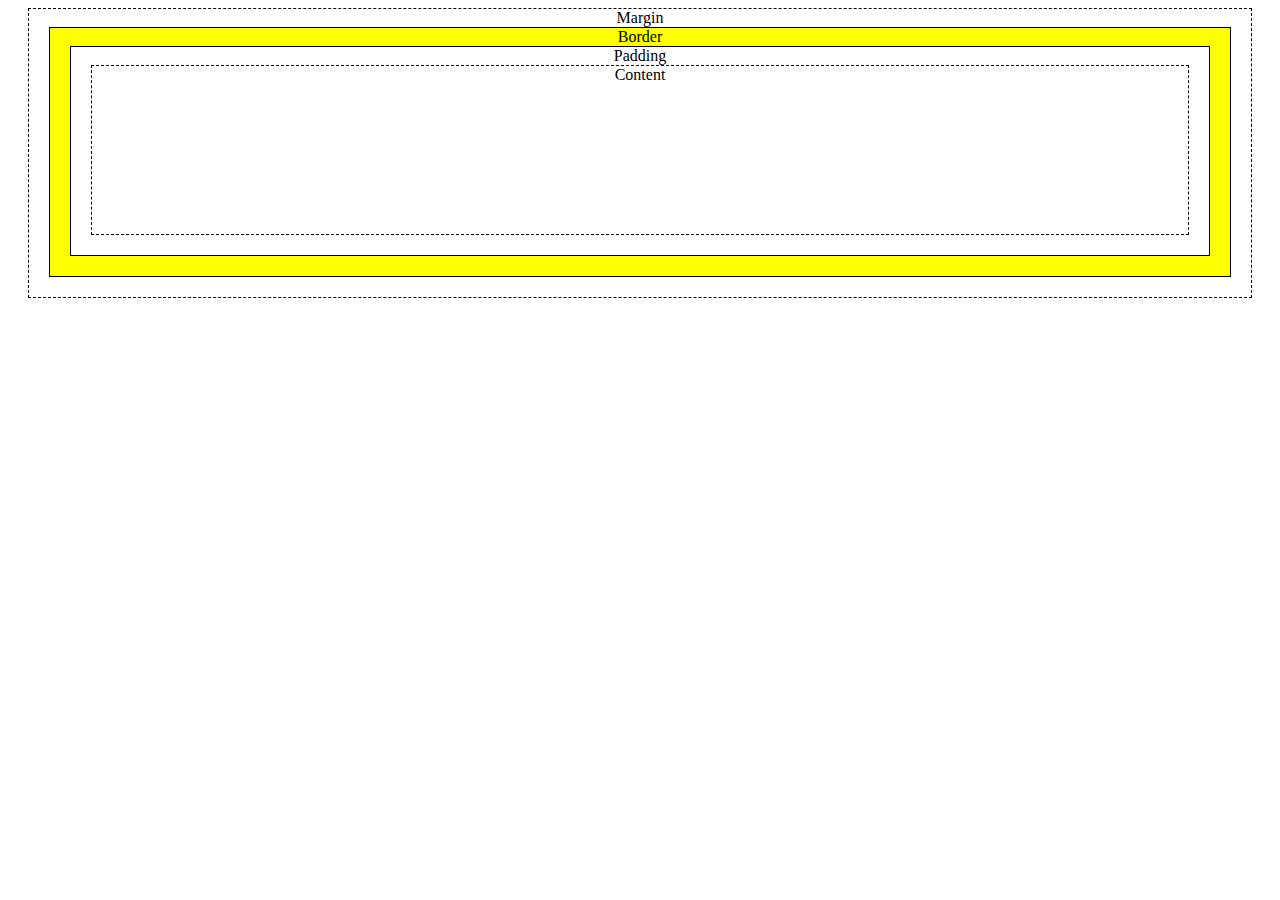
<file: BoxModel/index.html>
<!DOCTYPE html>
<html>
    <head>
        <meta charset="utf-8">
        <title>skr</title>
        <link rel="stylesheet" href="style.css">
    </head>
    <body>
        <div id="BoxMargin">Margin
            <div id="BoxBorder">Border
                <div id="BoxPadding">Padding
                    <div id="BoxContent">Content</div>
                </div>
            </div>
        </div>
    </body>
</html>
</file>
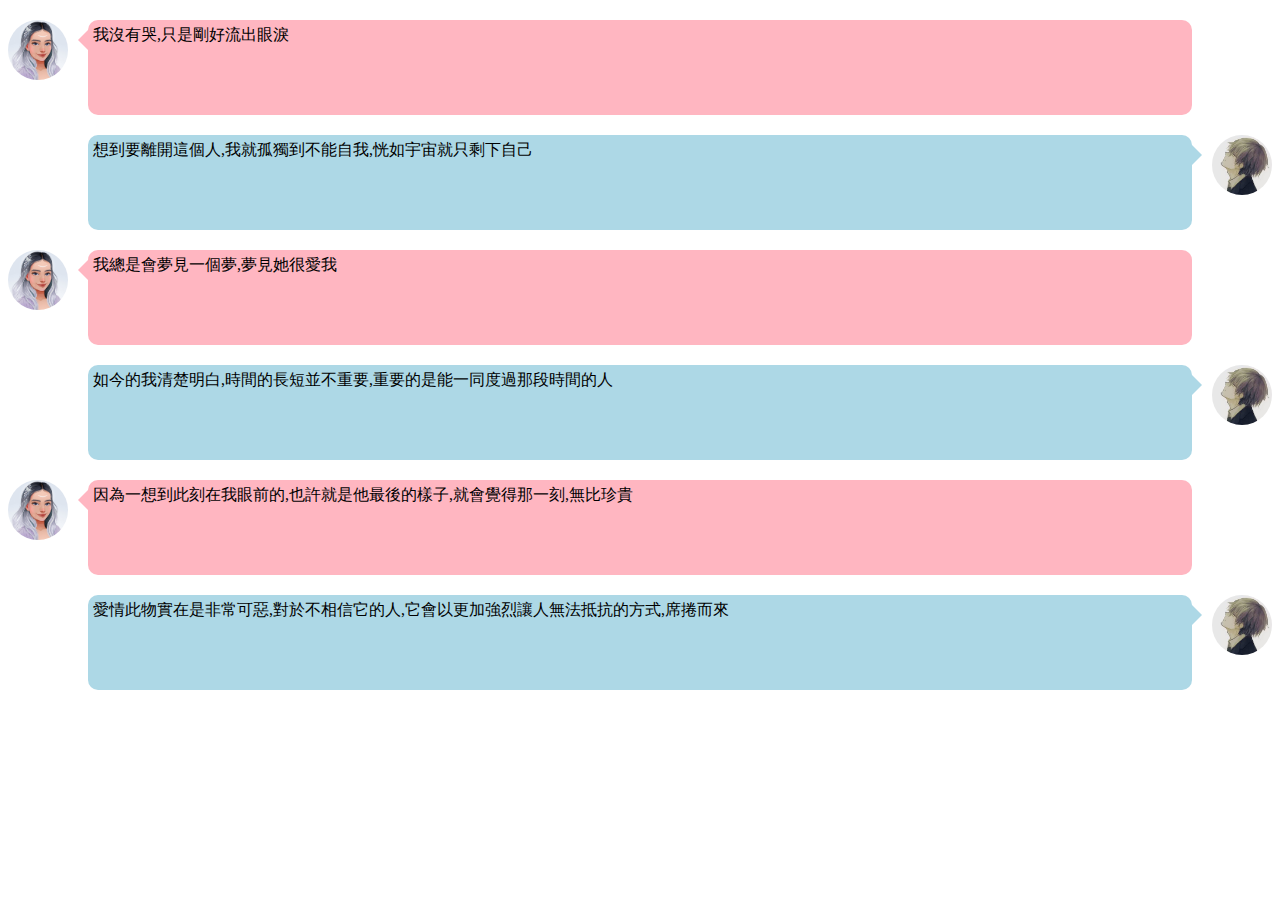
<file: 對話泡泡/index.html>
<!DOCTYPE html>
<html>
    <head>
        <meta charset="utf-8">
        <title></title>
        <link rel="stylesheet" href="style.css">
    </head>
    <body>
        <div class="chatOdd">
            <img src="girl.jpg">
            <div class ="triAngleToLeft"></div>
            <div class="textRight">我沒有哭,只是剛好流出眼淚</div>
        </div>
        <div class="chatEven">
            <img src="boy.jpg">
            <div class ="triAngleToRight"></div>
            <div class="textLeft">想到要離開這個人,我就孤獨到不能自我,恍如宇宙就只剩下自己</div>
        </div>
        <div class="chatOdd">
            <img src="girl.jpg">
            <div class ="triAngleToLeft"></div>
            <div class="textRight">我總是會夢見一個夢,夢見她很愛我</div>
        </div>
        <div class="chatEven">
            <img src="boy.jpg">
            <div class ="triAngleToRight"></div>
            <div class="textLeft">如今的我清楚明白,時間的長短並不重要,重要的是能一同度過那段時間的人</div>
        </div>
        <div class="chatOdd">
            <img src="girl.jpg">
            <div class ="triAngleToLeft"></div>
            <div class="textRight">因為一想到此刻在我眼前的,也許就是他最後的樣子,就會覺得那一刻,無比珍貴</div>
        </div>
        <div class="chatEven">
            <img src="boy.jpg">
            <div class ="triAngleToRight"></div>
            <div class="textLeft">愛情此物實在是非常可惡,對於不相信它的人,它會以更加強烈讓人無法抵抗的方式,席捲而來 </div>
        </div>
        <script src ="" async defer></script>
    </body>
</html>
</file>
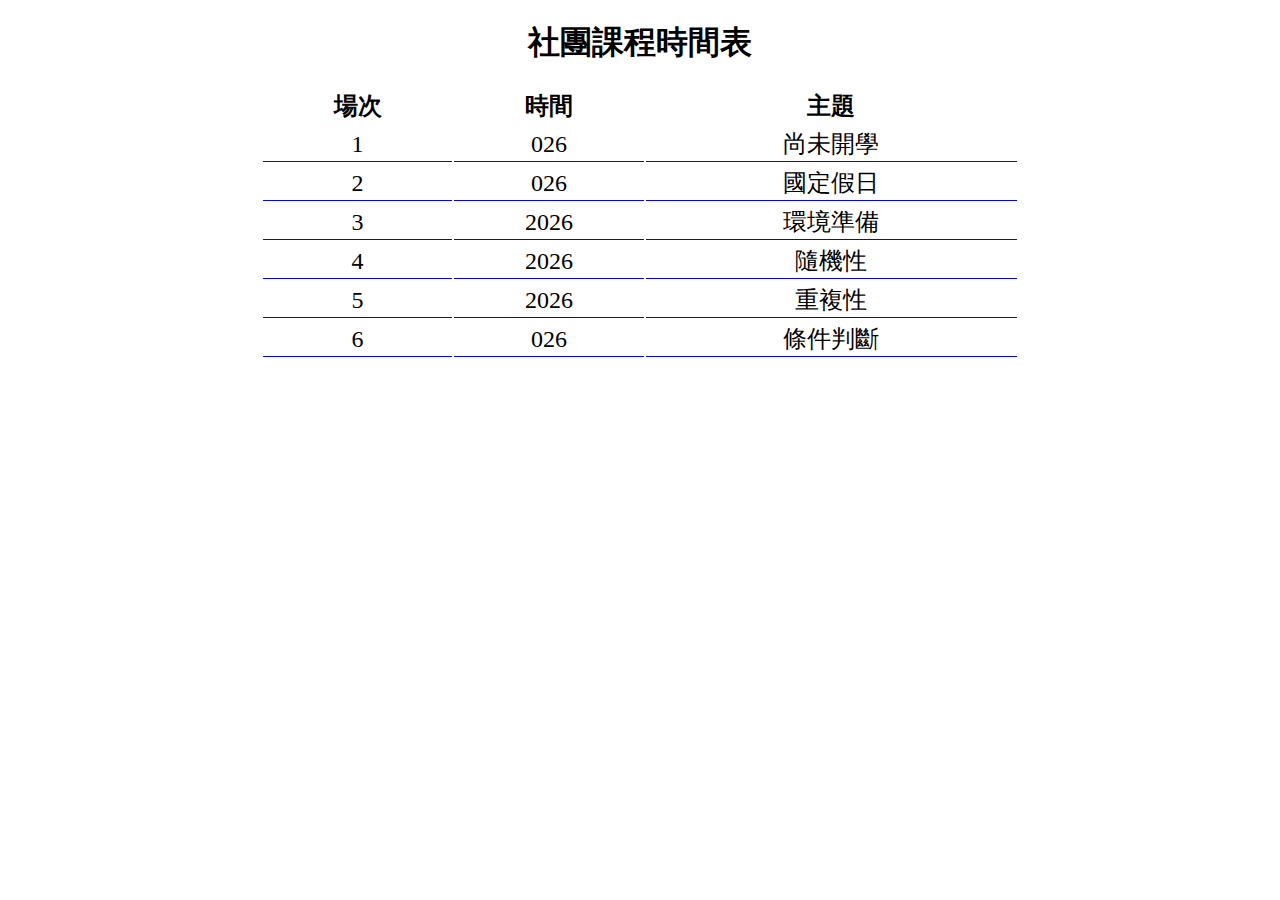
<file: 活動安排/index.html>
<!DOCTYPE html>
<html>
    <head>
        <meta charset="utf-8">
        <title>Club Course</title>
        <link rel="stylesheet" href="style.css">
    </head>
    <body>
        <h1>社團課程時間表</h1>
        <table id="courseTable"></table>
        <script src="https://code.jquery.com/jquery-3.6.0.min.js"></script>
        <script src="topic.js"></script>
        <script src="main.js" async defer></script>
    </body>
</html>
</file>
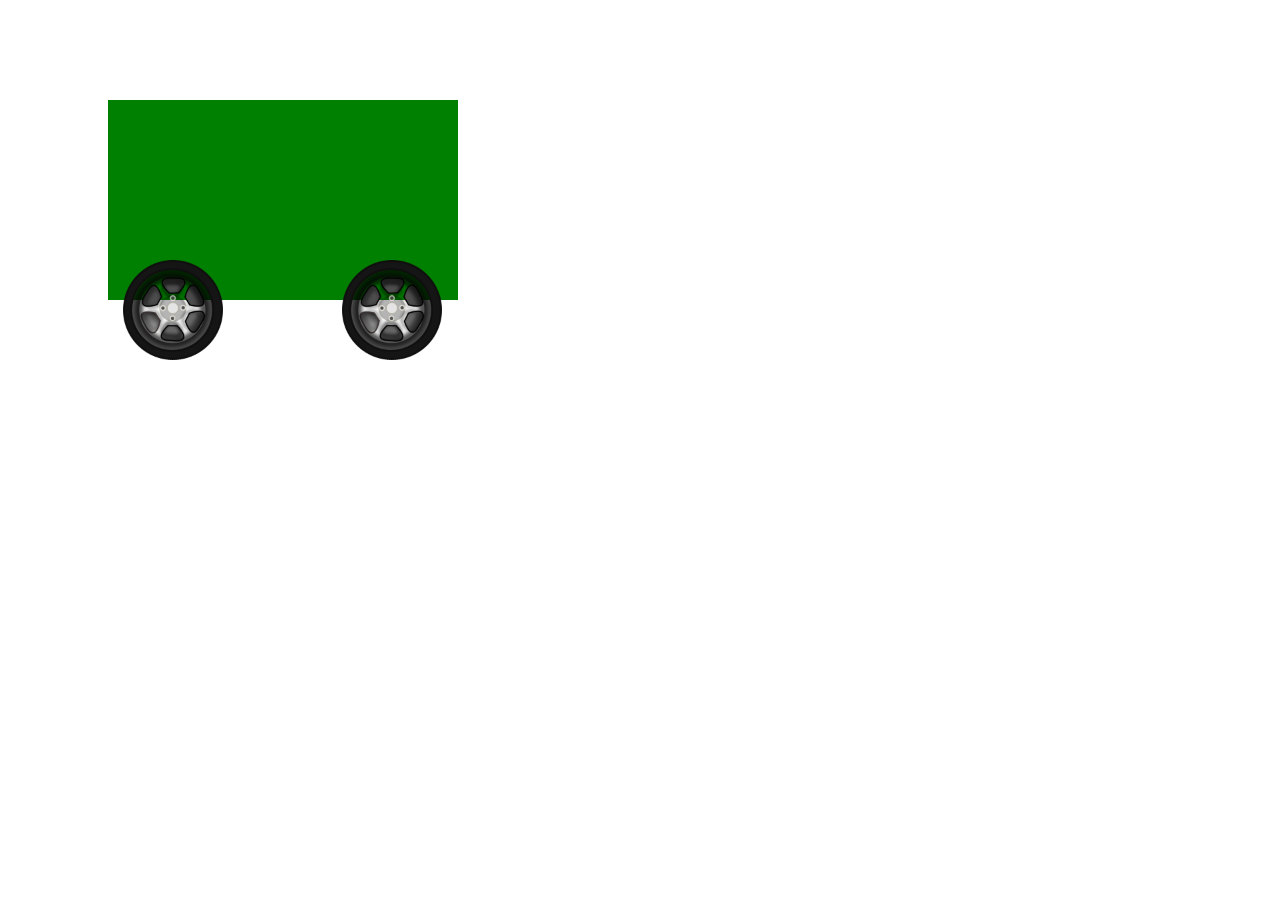
<file: 輪胎動畫/index.html>
<!DOCTYPE html> 
<html> 
    <head> 
        <meta charset="utf-8">
        <title></title> 
        <link rel="stylesheet" href="style.css">
    </head> 
    <body> 
        <div id="rect"></div> 
        <img id="wheell" src="wheel-md.png"> 
        <img id="wheel2" src="wheel-md.png"> 
    </body> 
</html>
</file>
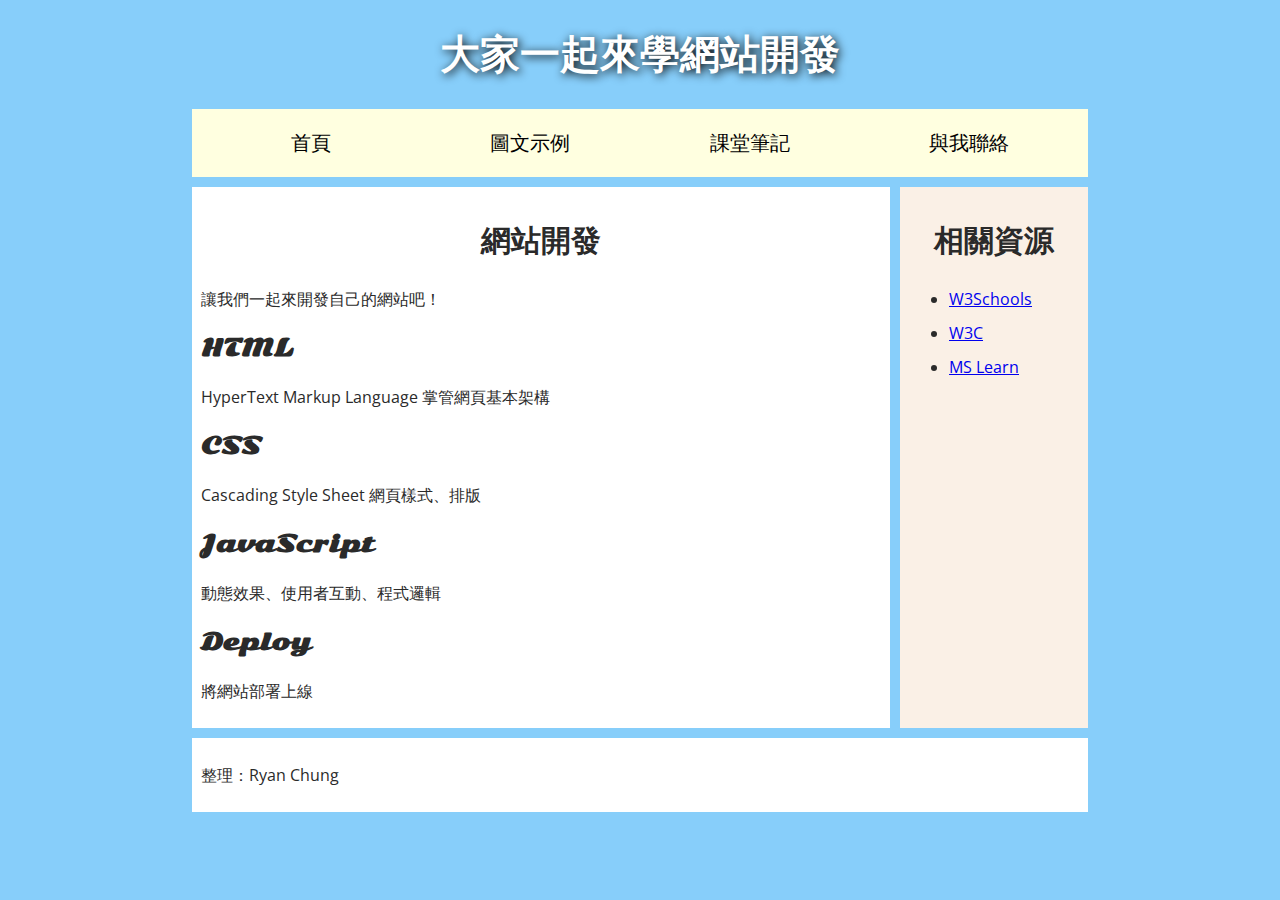
<file: gay/GG.html>
<!DOCTYPE html>
<html>
    <head>
        <meta charset="utf-8">
        <meta http-equiv="X-UA-Compatible" content="IE=edge">
        <title>GG</title>
        <link href="https://fonts.googleapis.com/css?family=Open+Sans+Condensed:300|Sonsie+One" rel="stylesheet">
        <link href="style.css" rel="stylesheet">
    </head>
    <body>
        <header>
            <h1>大家一起來學網站開發</h1>
        </header>
        <nav>
            <ul>
                <li><a href="#">首頁</a></li>
                <li><a href="images.html">圖文示例</a></li>
                <li><a href="#">課堂筆記</a></li>
                <li><a href="contact_us.html">與我聯絡</a></li>
            </ul>
        </nav>
        <main>
            <article>
                <h2>網站開發</h2>
                <p>讓我們一起來開發自己的網站吧！</p>
                <h3>HTML</h3>
                <p>HyperText Markup Language 掌管網頁基本架構</p>
                <h3>CSS</h3>
                <p>Cascading Style Sheet 網頁樣式、排版</p>
                <h3>JavaScript</h3>
                <p>動態效果、使用者互動、程式邏輯</p>
                <h3>Deploy</h3>
                <p>將網站部署上線</p>
            </article>
            <aside>
                <h2>相關資源</h2>
                <ul>
                    <li><a target="_blank" href="https://www.w3schools.com/">W3Schools</a></li>
                    <li><a target="_blank" href="https://www.w3.org.tw/">W3C</a></li>
                    <li><a target="_blank" href="https://docs.microsoft.com/learn/">MS Learn</a></li>
                </ul>
            </aside>
        </main>
        <footer>
            <p>整理：Ryan Chung</p>
        </footer>
    </body>
</html>
</file>
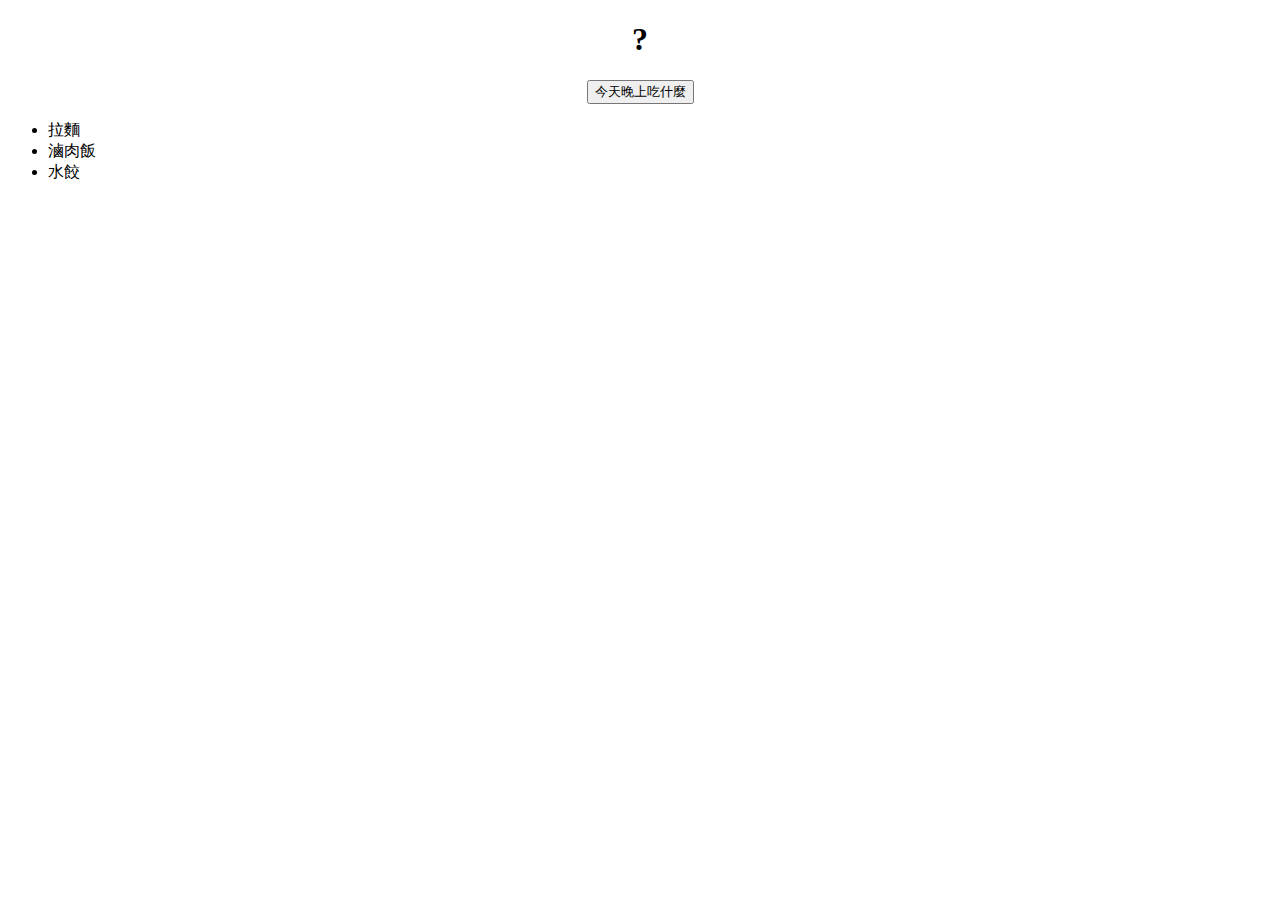
<file: RandomSelector/randomselector.html>
<!DOCTYPE html>
<html>
    <head>
        <meta charset="utf-8">
        <title>RandomSelector</title>
        <link rel="stylesheet" href="style.css">
    </head>
    <body>
        <h1>?</h1>
        <input type="button" value="今天晚上吃什麼">
        <ul>
            <li>拉麵</li>
            <li>滷肉飯</li>
            <li>水餃</li>
        </ul>
        <script src="https://code.jquery.com/jquery-3.6.0.min.js"></script>
        <script src="main.js" async defer></script>
    </body>
</html>
</file>
<file: BoxModel/style.css>
div{
    border:1px solid black;
    margin:20px;
    text-align:center;
    margin-top:0px;
}
#BoxContent{
    padding-bottom:150px;
    border:1px dashed black;
}
#BoxMargin{
    border:1px dashed black;
}
#BoxBorder{
    background-color:yellow;
}
#BoxPadding{
    background-color:white;
}
</file>
<file: 對話泡泡/style.css>
img{
     width: 60px;
      height: 60px; 
      border-radius: 50%; 
} 
.chatOdd img{ 
    float: left;
 }
 .chatEven img{ 
     float:right;
 } 
.textLeft, .textRight{
    height: 85px; /*border: 1px dashed red;*/
    margin: 20px 80px; 
    padding: 5px;
    border-radius: 10px; 
} 
.textLeft{ 
    background-color: lightblue; 
}
.textRight{ 
    background-color: lightpink;
 } 
.triAngleToLeft{ 
    border-color: transparent lightpink transparent transparent;
    border-style:solid;
    border-width: 10px;
    width: 0px;
    height: 0px;
    float: left; 
    margin-top: 10px; 
} 
.triAngleToRight{
     border-color: transparent transparent transparent lightblue; 
     border-style:solid; 
     border-width: 10px; 
     width: 0px; 
     height: 0px; 
     float: right; 
     margin-top: 10px; 
}
</file>
<file: 活動安排/style.css>
body{
    text-align: center;
    }
    table{
    width: 60%;
    margin: auto;
    font-size: 1.5em;
    }
    td{
    border-bottom: 1px solid blue;
    }
</file>
<file: 輪胎動畫/style.css>
div{
    width:350px;
    height: 200px;
    margin:100px 0px 0px 100px;
    background-color:green;
}
img{
    widows: 100px;
    height:100px;
    margin:-40px 0px 0px 115px;
}
img{ 
    -webkit-animation: 'rotatel' 3s linear infinite ; 
    animation: 'rotatel' 3s linear infinite ; 
} 
@-webkit-keyframes rotatel{ 
    from{transform:rotate(Odeg);} 
    to{transform:rotate(360deg);} 
} 
@keyframes rotatel{ 
    from{transform:rotate(Odeg);} 
    to{transform:rotate(360deg);} 
}
</file>
<file: gay/style.css>
/* || General setup */

html, body {
    margin: 0;
    padding: 0;
  }
  
  html {
    font-size: 10px;
    background-color: lightskyblue;
  }
  
  body {
    width: 70%;
    margin: 0 auto;
  }
  
  /* || typography */
  
  h1, h2, h3 {
    font-family: 'Sonsie One', cursive;
    color: #2a2a2a;
  }
  
  p, input, li {
    font-family: 'Open Sans Condensed', sans-serif;
    color: #2a2a2a;
  }
  
  h1 {
    font-size: 4rem;
    text-align: center;
    color: white;
    text-shadow: 2px 2px 10px black;
  }
  
  h2 {
    font-size: 3rem;
    text-align: center;
  }
  
  h3 {
    font-size: 2.2rem;
  }
  
  p, li {
    font-size: 1.6rem;
    line-height: 1.5;
  }
  
  /* || header layout */
  
  nav, article, aside, footer {
    background-color: white;
    padding: 1%;
  }
  
  nav {
    height: 50px;
    background-color: lightyellow;
    display: flex;
    margin-bottom: 10px;
  }
  
  nav ul {
    padding: 0;
    list-style-type: none;
    flex: 2;
    display: flex;
  }
  
  nav li {
    display: inline;
    text-align: center;
    flex: 1;
  }
  
  nav a {
    display: inline-block;
    font-size: 2rem;
    text-transform: uppercase;
    text-decoration: none;
    color: black;
  }
  
  nav form {
    flex: 1;
    display: flex;
    align-items: center;
    height: 100%;
    padding: 0 2em;
  }
  
  input {
    font-size: 1.6rem;
    height: 32px;
  }
  
  input[type="search"] {
    flex: 3;
  }
  
  input[type="submit"] {
    flex: 1;
    margin-left: 1rem;
    background: #333;
    border: 0;
    color: white;
  }
  
  /* || main layout */
  
  main {
    display: flex;
  }
  
  article {
    flex: 4;
  }
  
  aside {
    flex: 1;
    margin-left: 10px;
    background-color: linen;
  }
  
  aside li {
    padding-bottom: 10px;
  }
  
  footer {
    margin-top: 10px;
  }

  img{
    width: 80%;
  }
</file>
<file: RandomSelector/style.css>
body{
    text-align: center;
}

li{
    text-align: left;
}
</file>
